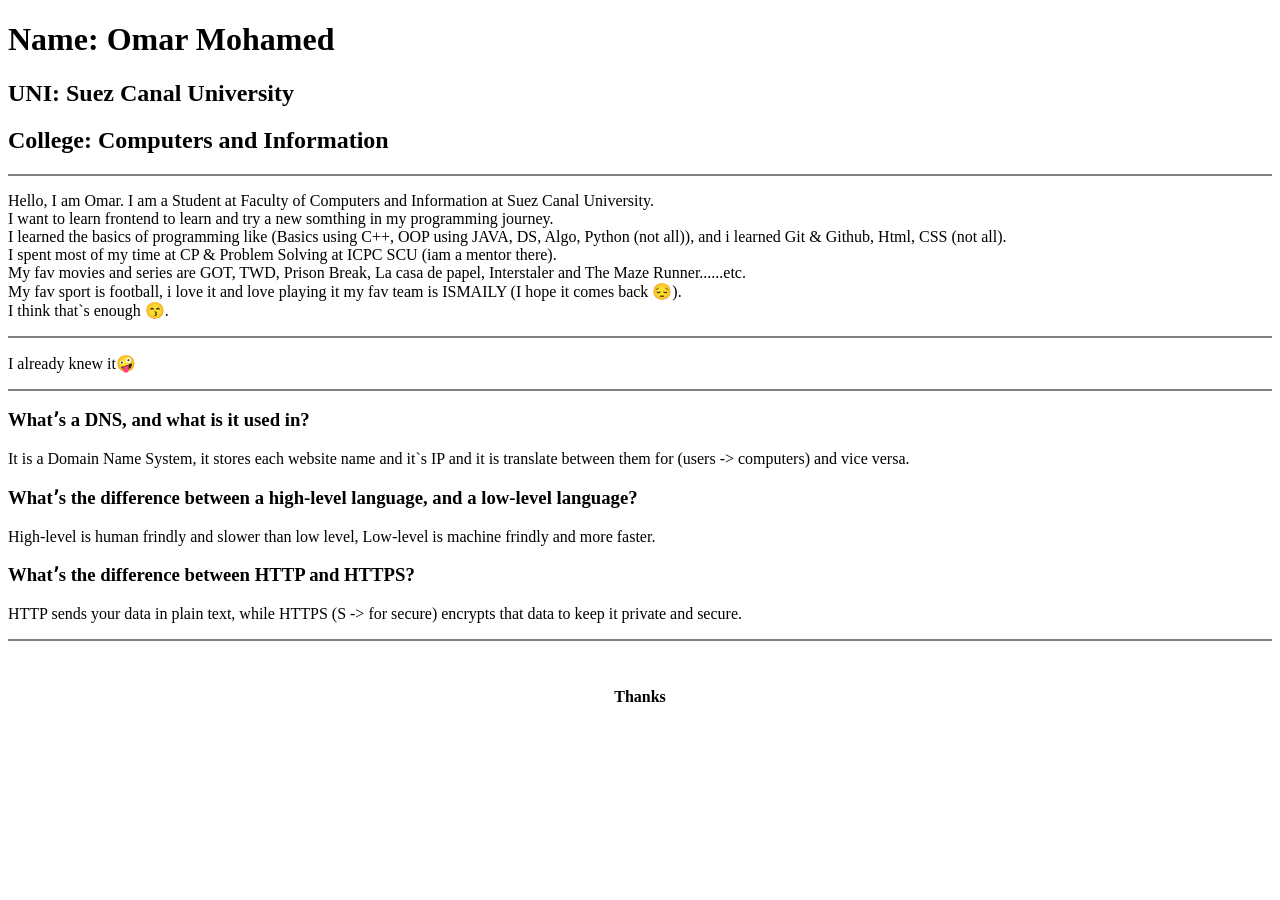
<file: Task1/index.html>
<!doctype html>
<html lang="en">
  <head>
    <meta charset="UTF-8" />
    <meta name="viewport" content="width=device-width, initial-scale=1.0" />
    <title>Task 1</title>
  </head>

  <body>
    <h1>Name: Omar Mohamed</h1>
    <h2>UNI: Suez Canal University</h2>
    <h2>College: Computers and Information</h2>
    <hr noshade>

    <p>
      Hello, I am Omar. I am a Student at Faculty of Computers and Information
      at Suez Canal University. <br>
      I want  to learn frontend to learn and try a new somthing in my programming journey. <br>
      I learned the basics of programming like (Basics using C++, OOP using JAVA, DS, Algo, Python (not all)), and i learned Git & Github, 
      Html, CSS (not all). <br>
      I spent most of my time at CP & Problem Solving at ICPC SCU (iam a mentor there).
      <br>
      My fav movies and series are GOT, TWD, Prison Break, La casa de papel, Interstaler and The Maze Runner......etc.
      <br>
      My fav sport is football, i love it and love playing it my fav team is ISMAILY (I hope it comes back 😔).
      <br> I think that`s enough 😙.
    </p><hr noshade>

    <p>I already knew it🤪</p><hr noshade>

    <h3>Whatʼs a DNS, and what is it used in?</h3>
    <p>It is a Domain Name System, it stores each website name and it`s IP and it is translate between them for (users -> computers) and vice versa.</p>
    <h3>Whatʼs the difference between a high-level language, and a low-level language?</h3>
    <p>High-level is human frindly and slower than low level, Low-level is machine frindly and more faster.</p>
    <h3>Whatʼs the difference between HTTP and HTTPS?</h3>
    <p>HTTP sends your data in plain text, while HTTPS (S -> for secure) encrypts that data to keep it private and secure.</p>
    <hr noshade>

    <footer align="center">
        <br>
        <h4>Thanks</h4>
        <br>
    </footer>

  </body>
</html>
</file>
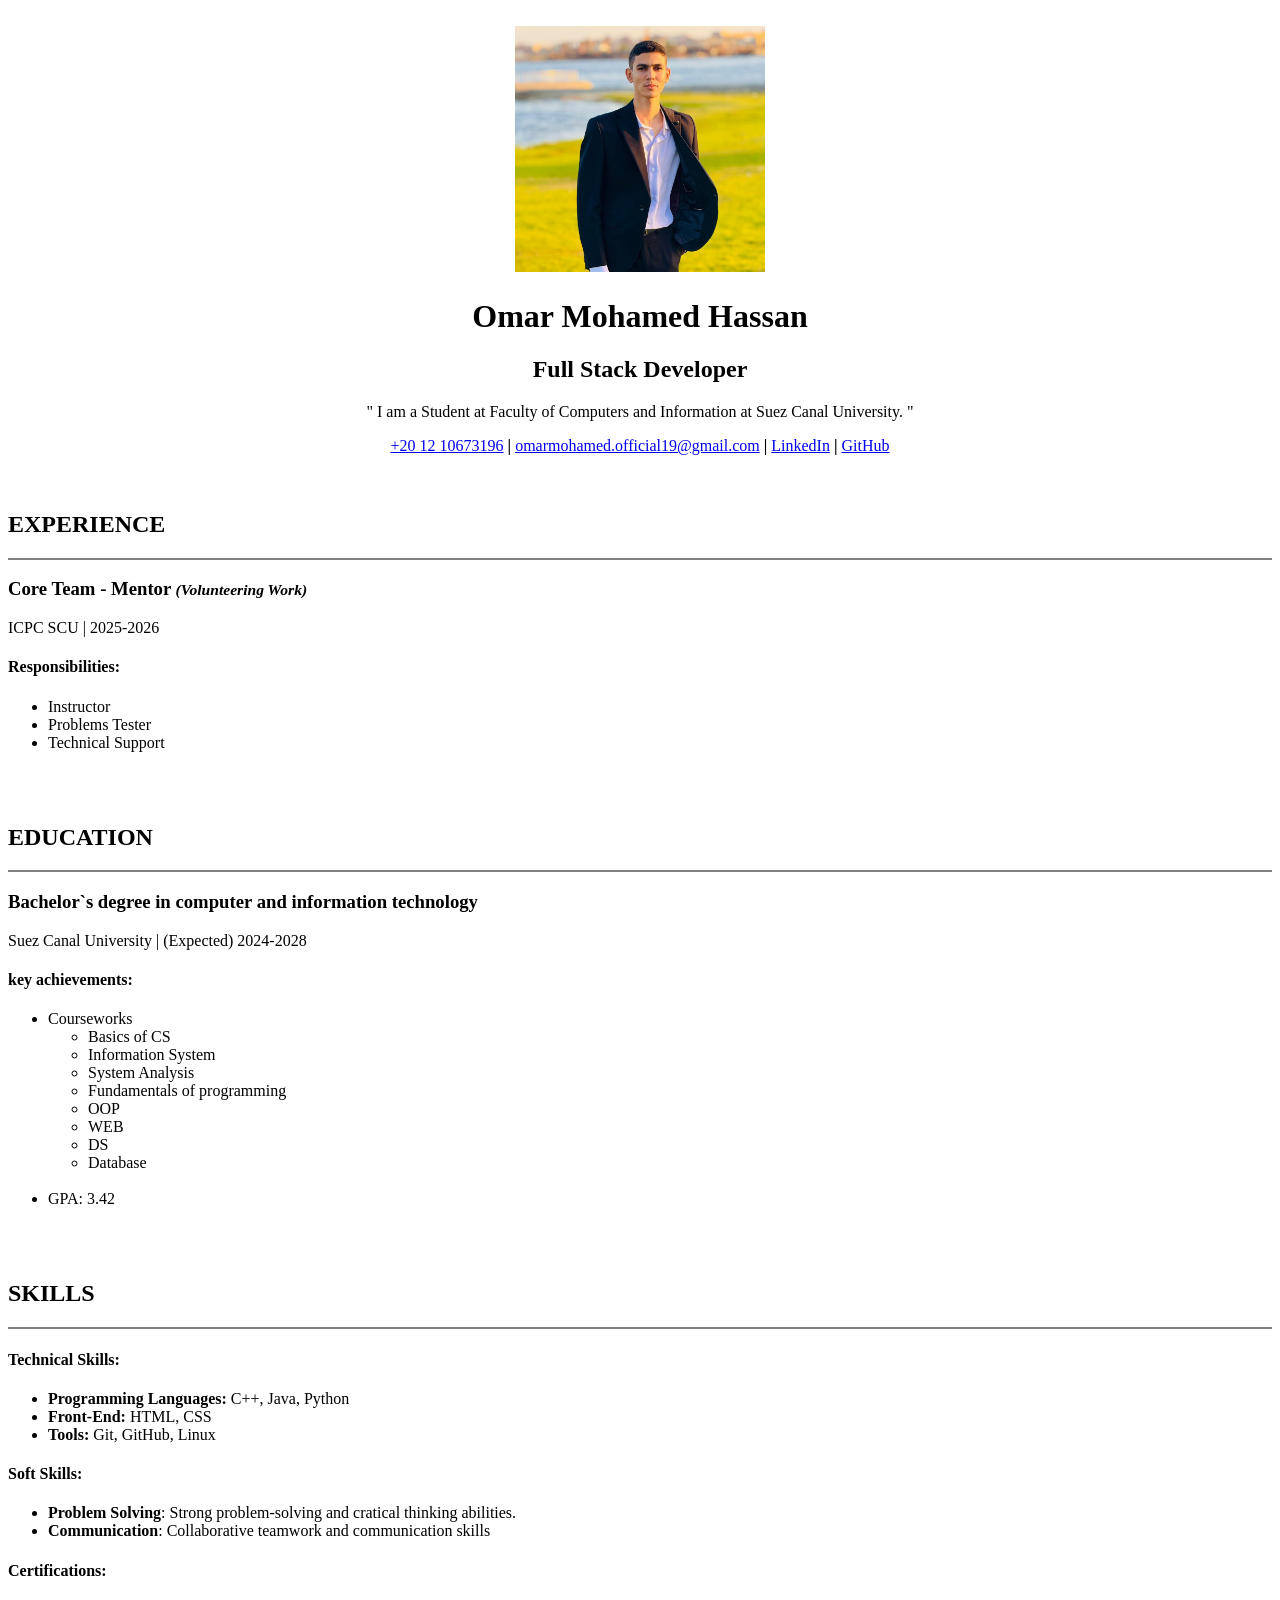
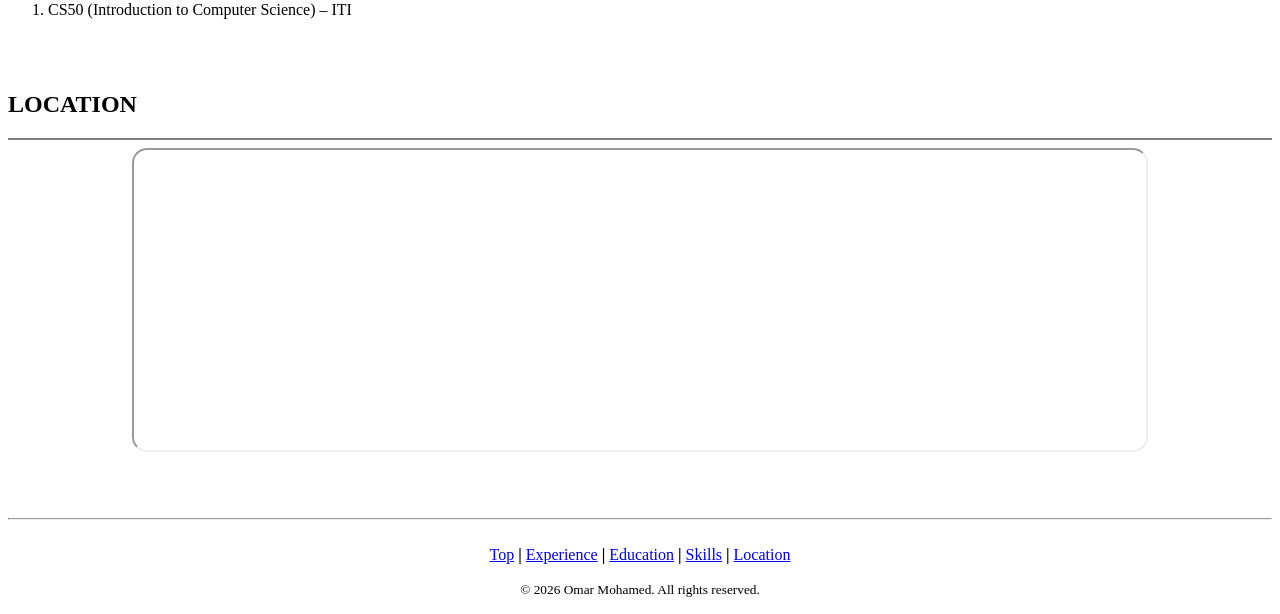
<file: Task2/index.html>
<!DOCTYPE html>
<html lang="en">
    <head>
        <meta charset="UTF-8">
        <meta name="viewport" content="width=device-width, initial-scale=1.0">
        <meta name="description" content="Omar Mohamed`s CV">
        <meta name="author" content="Omar Mohamed">
        
        <meta property="og:title" content="Omar Mohamed`s CV">
        <meta property="og:description" content="This website is a CV for Omar Mohamed">
        <meta property="og:imge" content="https://i.postimg.cc/qvFPNCm1/icon.png">
        <meta property="og:url" content="#">
        <meta property="og:type" content="website">
        
        <meta property="twitter:title" content="Omar Mohamed`s CV">
        <meta property="twitter:description" content="This website is a CV for Omar Mohamed">
        <meta property="twitter:imge" content="https://i.postimg.cc/qvFPNCm1/icon.png">
        <meta property="twitter:url" content="#">
        <meta property="twitter:card" content="website">

        <link rel="icon" href="media/icon.png">
        <title>CV - Omar Mohamed</title>
    </head>

    <body>
        <br>
        <header id="top" align="center">
            <img width="250" src="media/me.jpg" alt="my photo">
            <h1 id="main-title">Omar Mohamed Hassan</h1>
            <h2>Full Stack Developer</h2>
            <p>" I am a Student at Faculty of Computers and Information at Suez Canal University. "</p>

            <!-- I will do it without (ul), because i want them to be inline like most of CVs (without using css) -->
            <!-- and i will let you a photo in media folder, i make it also using (ul, and inline css) -->
            <a href="https://wa.me/201210673196" target="_blank">+20 12 10673196</a>
            <span><b>|</b></span>
            <a href="https://mail.google.com/mail/?view=cm&fs=1&to=omarmohamed.official109@gmail.com" target="_blank">omarmohamed.official19@gmail.com</a>
            <span><b>|</b></span>
            <a href="https://www.linkedin.com/in/omar-mohamed-8bab01354/" target="_blank">LinkedIn</a>
            <span><b>|</b></span>
            <a href="https://github.com/Omar-Mohamed-11" target="_blank">GitHub</a></li>
        </header>
        <br><br>

        <main>
            <!-- I know this is not a job, but i dont want to skip this section -->
            <section id="sec1" class="sec1">
                <h2 class="sec-tittle">EXPERIENCE</h2>
                <hr noshade>
                <h3>Core Team - Mentor <small><em>(Volunteering Work)</em></small></h3>
                <p>ICPC SCU | 2025-2026</p>
                <h4>Responsibilities:</h4>
                <ul>
                    <li>Instructor</li>
                    <li>Problems Tester</li>
                    <li>Technical Support</li>
                </ul>
            </section>
            <br><br>

            <section id="sec2" class="sec2">
                <h2 class="sec-tittle">EDUCATION</h2>
                <hr noshade>
                <h3>Bachelor`s degree in computer and information technology</h3>
                <p>Suez Canal University | (Expected) 2024-2028</p>
                <h4>key achievements:</h4>
                <ul>
                    <li>
                        Courseworks
                        <ul>
                            <li>Basics of CS</li>
                            <li>Information System</li>
                            <li>System Analysis</li>
                            <li>Fundamentals of programming</li>
                            <li>OOP</li>
                            <li>WEB</li>
                            <li>DS</li>
                            <li>Database</li>
                            <br>
                        </ul>
                    </li>
                    <li>GPA: 3.42</li>
                </ul>
            </section>
            <br><br>

            <section id="sec3" class="sec3">
                <h2 class="sec-tittle">SKILLS</h2>
                <hr noshade>
                <h4>Technical Skills:</h4>
                <ul>
                    <li><b>Programming Languages:</b> C++, Java, Python</li>
                    <li><b>Front-End:</b> HTML, CSS</li>
                    <li><b>Tools:</b> Git, GitHub, Linux</li>
                </ul>
                
                <h4>Soft Skills:</h4>
                <ul>
                    <li><b>Problem Solving</b>: Strong problem-solving and cratical thinking abilities.</li>
                    <li><b>Communication</b>: Collaborative teamwork and communication skills</li>
                </ul>

                <h4>Certifications:</h4>
                <ol>
                    <li>CS50 (Introduction to Computer Science) – ITI</li>
                </ol>
            </section>
            <br><br>
            
            <section id="sec4" class="sec4">
                <h2 class="sec-tittle">LOCATION</h2>
                <hr noshade>
                <div align="center">
                    <iframe src="https://www.google.com/maps/embed?pb=!1m18!1m12!1m3!1d11605.574466139342!2d32.262876043080055!3d30.62295641875996!2m3!1f0!2f0!3f0!3m2!1i1024!2i768!4f13.1!3m3!1m2!1s0x14f8597f201556e7%3A0x9bd6053867337ff3!2sSuez%20Canal%20University!5e1!3m2!1sen!2seg!4v1773724104844!5m2!1sen!2seg"
                        title="suez canal university"
                        width="80%" height="300" 
                        allowfullscreen="" loading="lazy" 
                        referrerpolicy="no-referrer-when-downgrade"
                        style="border-radius:15px;"
                    ></iframe>
                </div>
            </section>
            <br><br>
        </main>

        <br><hr>
        <footer class="bot" align="center">
            <br>
            <nav>
                <a href="#top">Top</a>
                <b>|</b>
                <a href="#sec1">Experience</a>
                <b>|</b>
                <a href="#sec2">Education</a>
                <b>|</b>
                <a href="#sec3">Skills</a>
                <b>|</b>
                <a href="#sec4">Location</a>
                <br>
            </nav>
            
            <p><small>&copy; 2026 Omar Mohamed. All rights reserved.</small></p>
        </footer>
    </body>
</html>
</file>
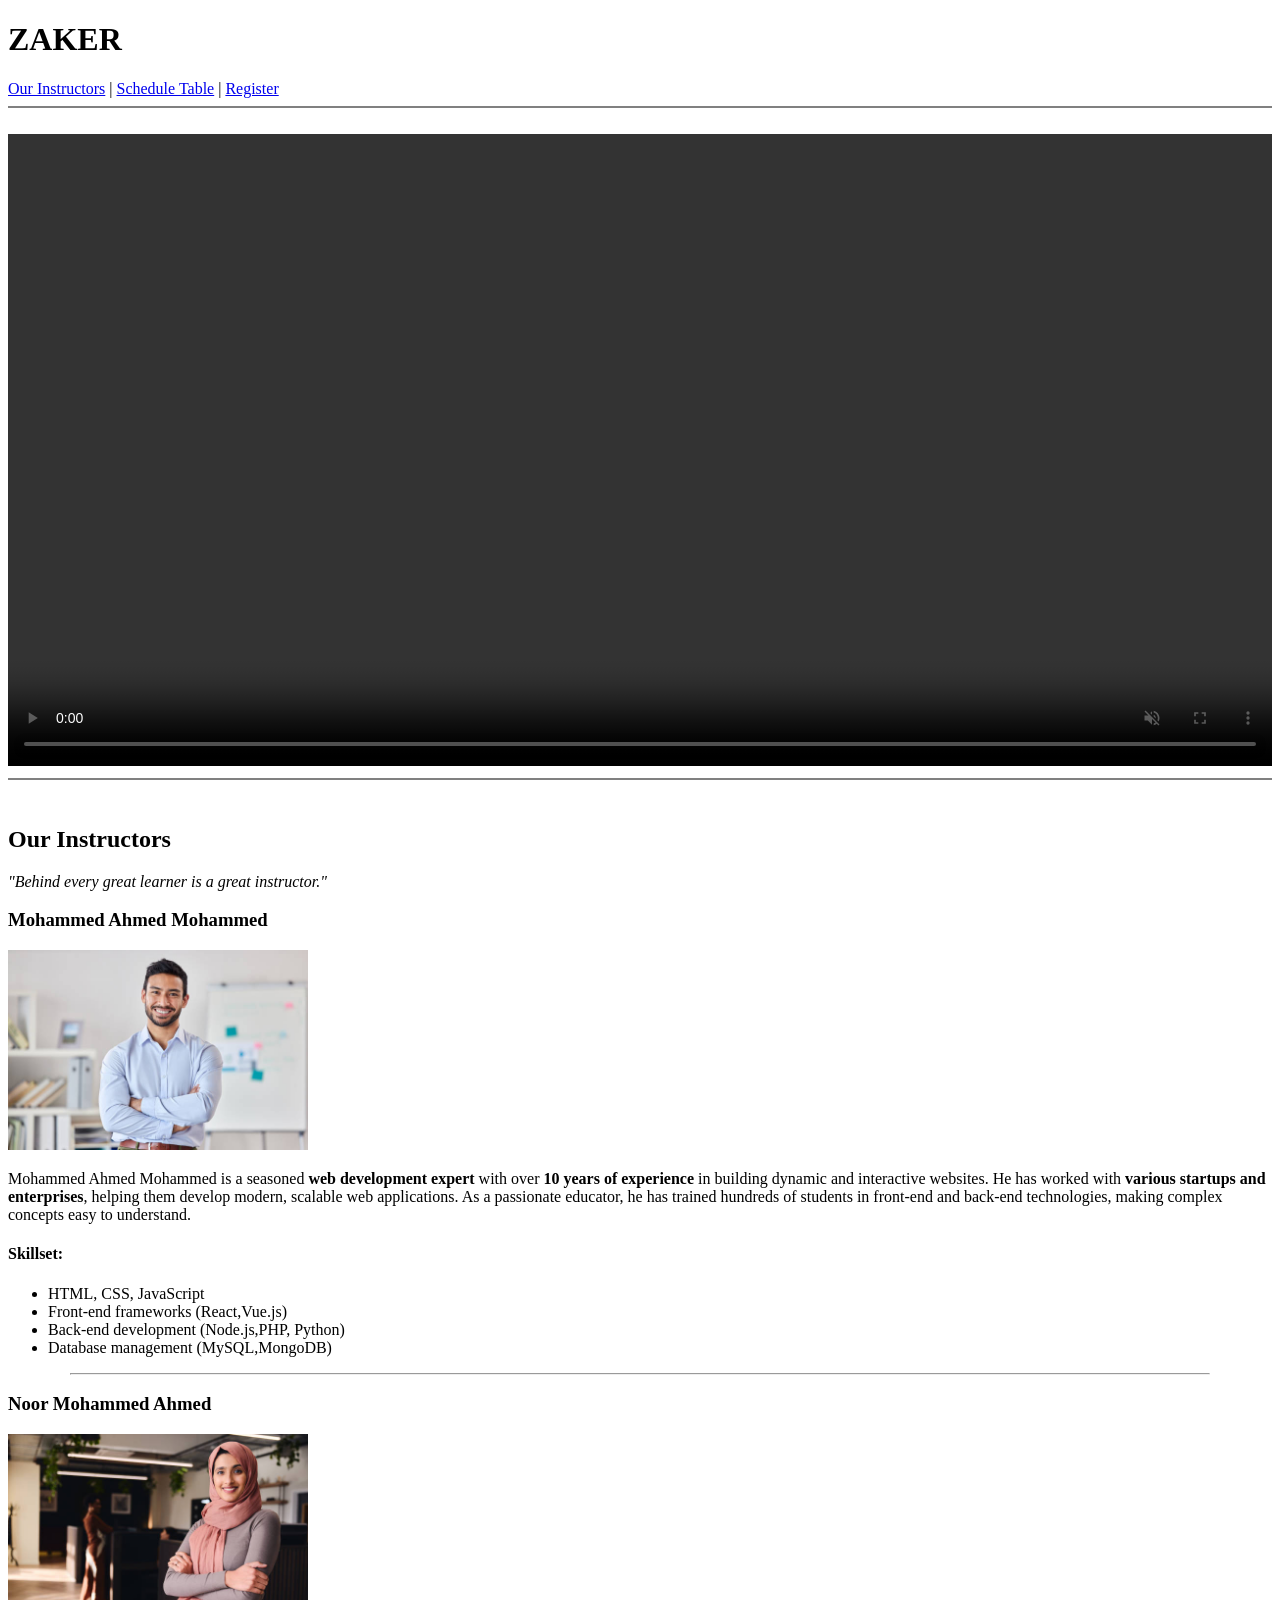
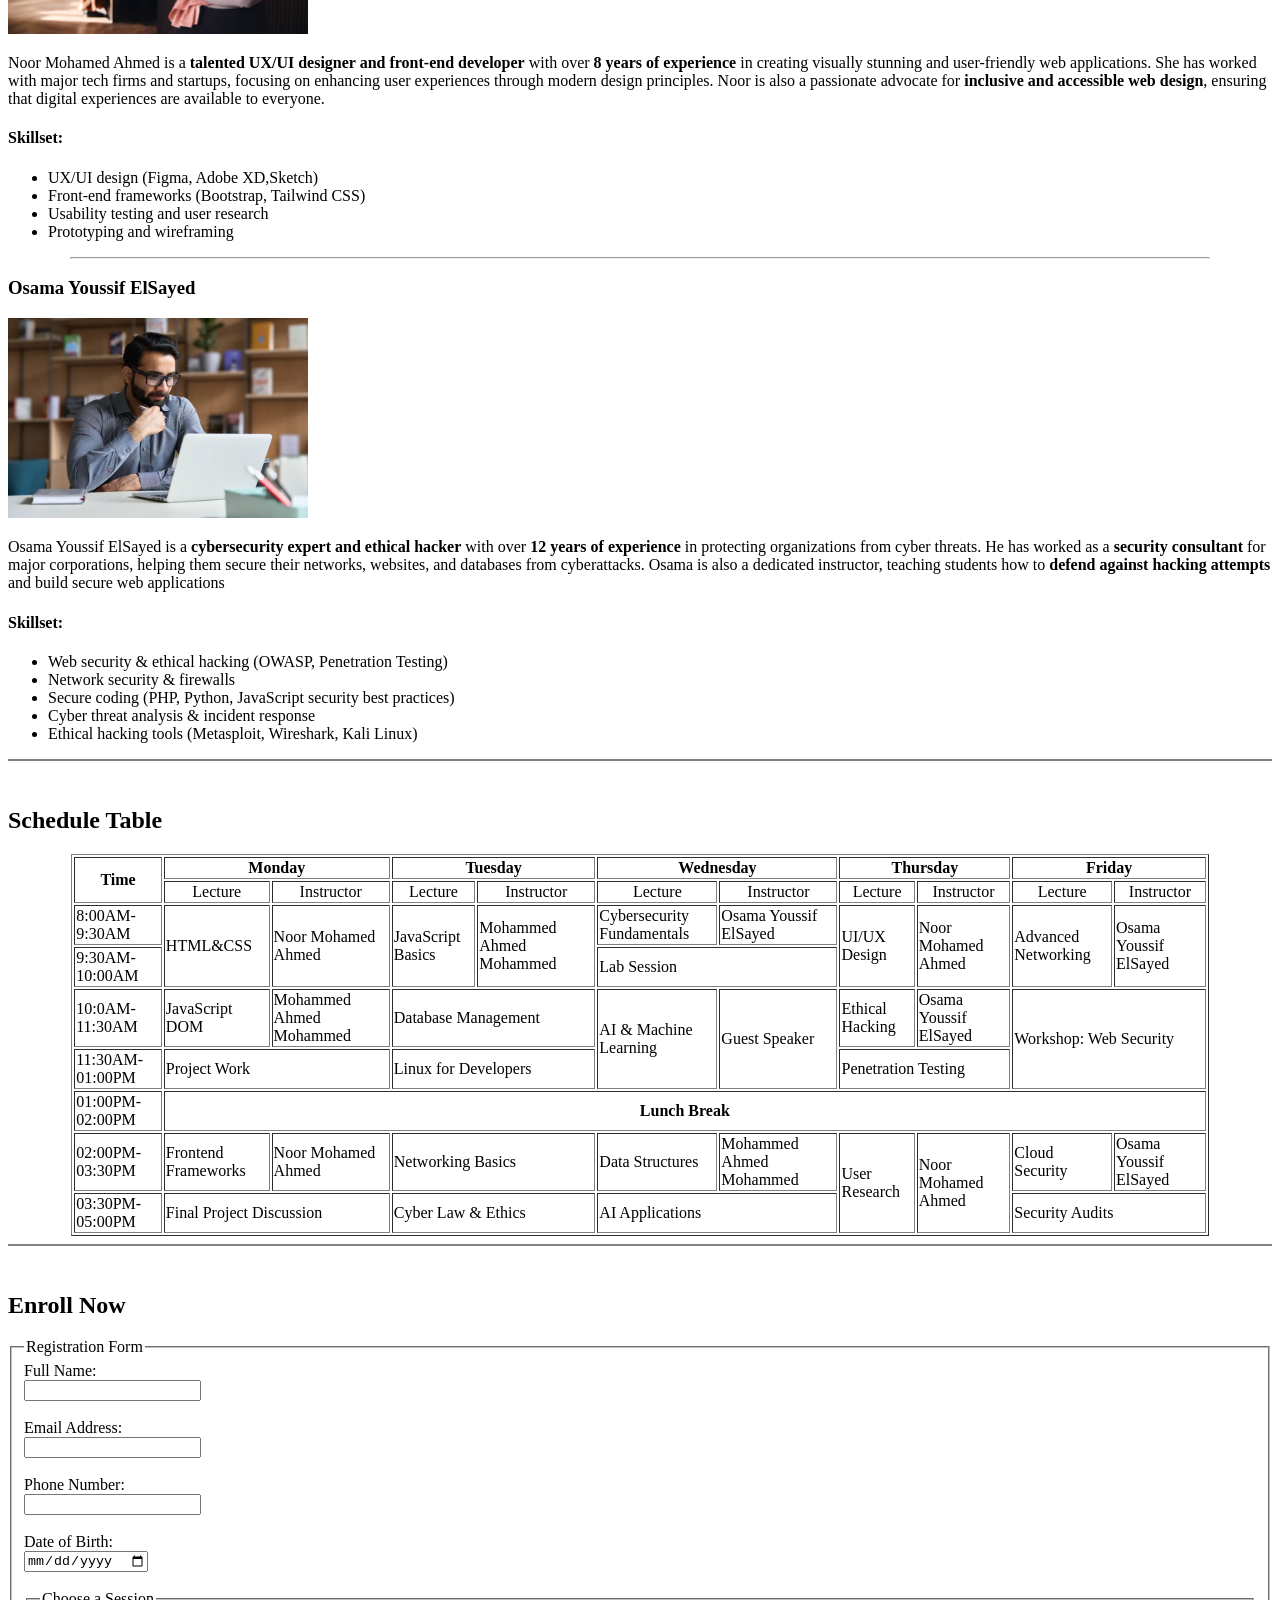
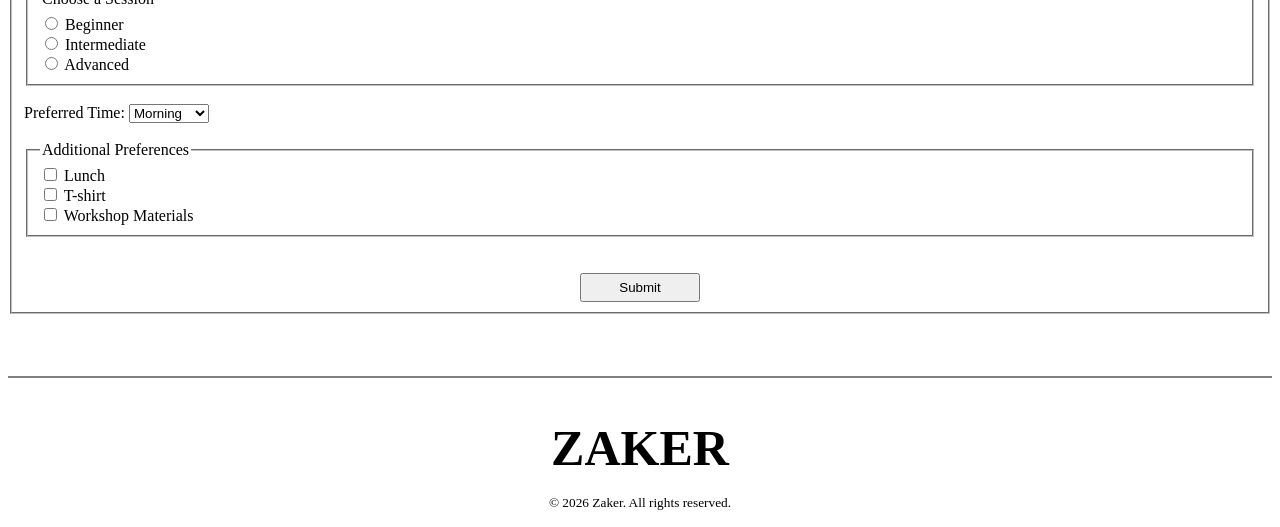
<file: Task3/index.html>
<!DOCTYPE html>
<html lang="en">
    <head>
        <meta charset="UTF-8">
        <meta name="viewport" content="width=device-width, initial-scale=1.0">
        <title>Zaker</title>
    </head>
    
    <body>
        <header>
            <h1>ZAKER</h1>
            <nav>
                <a href="#instructors">Our Instructors</a> | 
                <a href="#schedule-table">Schedule Table</a> |
                <a href="#register">Register</a>
            </nav>
            <hr noshade>
        </header>

        <section id="teaser">
            <br>
            <video src="media/teaser-video.mp4" muted controls autoplay width="100%"></video>
            <hr noshade> <br>
        </section>

        <section id="instructors">
            <h2>Our Instructors</h2>
            <p><i>"Behind every great learner is a great instructor."</i></p>
            <div id="instructor1" class="instructor">
                <h3 class="name">Mohammed Ahmed Mohammed</h3>
                <img src="media/mohammed-ahmed.png" alt="mohamed`s photo" width="300">
                <p class="info">
                    Mohammed Ahmed Mohammed is a
                    seasoned <strong>web development expert</strong>
                    with over <strong>10 years of experience</strong> in
                    building dynamic and interactive
                    websites. He has worked with <strong>various
                    startups and enterprises</strong>, helping
                    them develop modern, scalable web
                    applications. As a passionate
                    educator, he has trained hundreds of
                    students in front-end and back-end
                    technologies, making complex
                    concepts easy to understand.
                </p>
                <h4 class="skills-tittle">Skillset:</h4>
                <ul class="skills">
                    <li class="skill">HTML, CSS, JavaScript</li>
                    <li class="skill">Front-end frameworks (React,Vue.js)</li>
                    <li class="skill">Back-end development (Node.js,PHP, Python)</li>
                    <li class="skill">Database management (MySQL,MongoDB)</li>
                </ul>
            </div>
            <hr width="90%">

            <div id="instructor2" class="instructor">
                <h3 class="name">Noor Mohammed Ahmed</h3>
                <img src="media/noor-mohamed.png" alt="noor`s photo" width="300">
                <p class="info">
                    Noor Mohamed Ahmed is a 
                    <strong>talented UX/UI designer and front-end developer</strong>
                    with over <strong>8 years of experience</strong> in creating visually
                    stunning and user-friendly web
                    applications. She has worked with
                    major tech firms and startups,
                    focusing on enhancing user
                    experiences through modern design
                    principles. Noor is also a passionate
                    advocate for <strong> inclusive and accessible web design</strong>, 
                    ensuring that digital experiences are available to everyone.
                </p>
                <h4 class="skills-tittle">Skillset:</h4>
                <ul class="skills">
                    <li class="skill">UX/UI design (Figma, Adobe XD,Sketch)</li>
                    <li class="skill">Front-end frameworks (Bootstrap, Tailwind CSS)</li>
                    <li class="skill">Usability testing and user research</li>
                    <li class="skill">Prototyping and wireframing</li>
                </ul>
            </div>
            <hr width="90%">
            
            <div id="instructor3" class="instructor">
                <h3 class="name">Osama Youssif ElSayed</h3>
                <img src="media/osama-youssif.png" alt="osama`s photo" width="300">
                <p class="info">
                    Osama Youssif ElSayed is a 
                    <strong>cybersecurity expert and ethical hacker</strong> 
                    with over <strong>12 years of experience</strong> in protecting
                    organizations from cyber threats. He
                    has worked as a <strong>security consultant</strong> 
                    for major corporations, helping them
                    secure their networks, websites, and
                    databases from cyberattacks. Osama
                    is also a dedicated instructor,
                    teaching students how to
                    <strong>  defend against hacking attempts</strong> 
                    and build secure web applications
                </p>
                <h4 class="skills-tittle">Skillset:</h4>
                <ul class="skills">
                    <li class="skill">Web security & ethical hacking (OWASP, Penetration Testing)</li>
                    <li class="skill">Network security & firewalls</li>
                    <li class="skill">Secure coding (PHP, Python, JavaScript security best practices)</li>
                    <li class="skill">Cyber threat analysis & incident response</li>
                    <li class="skill">Ethical hacking tools (Metasploit, Wireshark, Kali Linux)</li>
                </ul>
            </div>
            <hr noshade> <br>
        </section>

        <section id="schedule-table">
            <h2>Schedule Table</h2>
            <table border="1" width="90%" align="center">
                <thead align="center">
                    <tr>
                        <th rowspan="2"> Time</th>
                        <th colspan="2">Monday</th>
                        <th colspan="2">Tuesday</th>
                        <th colspan="2">Wednesday</th>
                        <th colspan="2">Thursday</th>
                        <th colspan="2">Friday</th>
                    </tr>
                    <tr>
                        <td>Lecture</td>
                        <td>Instructor</td>
                        <td>Lecture</td>
                        <td>Instructor</td>
                        <td>Lecture</td>
                        <td>Instructor</td>
                        <td>Lecture</td>
                        <td>Instructor</td>
                        <td>Lecture</td>
                        <td>Instructor</td>
                    </tr>
                </thead>
                <tbody>
                    <tr>
                        <td>8:00AM-9:30AM</td>
                        <td rowspan="2">HTML&CSS</td>
                        <td rowspan="2">Noor Mohamed Ahmed</td>
                        <td rowspan="2">JavaScript Basics</td>
                        <td rowspan="2">Mohammed Ahmed Mohammed</td>
                        <td rowspan="1">Cybersecurity Fundamentals</td>
                        <td rowspan="1">Osama Youssif ElSayed</td>
                        <td rowspan="2">UI/UX Design</td>
                        <td rowspan="2">Noor Mohamed Ahmed</td>
                        <td rowspan="2">Advanced Networking</td>
                        <td rowspan="2">Osama Youssif ElSayed</td>
                    </tr>
                    <tr>
                        <td>9:30AM-10:00AM</td>
                        <td colspan="2">Lab Session</td>
                    </tr>
                    <tr>
                        <td>10:0AM-11:30AM</td>
                        <td rowspan="1">JavaScript DOM</td>
                        <td rowspan="1">Mohammed Ahmed Mohammed</td>
                        <td rowspan="1" colspan="2">Database Management</td>
                        <td rowspan="2">AI & Machine Learning</td>
                        <td rowspan="2">Guest Speaker</td>
                        <td rowspan="1">Ethical Hacking</td>
                        <td rowspan="1">Osama Youssif ElSayed</td>
                        <td colspan="2" rowspan="2">Workshop: Web Security</td>
                    </tr>
                    <tr>
                        <td>11:30AM-01:00PM</td>
                        <td colspan="2">Project Work</td>
                        <td colspan="2">Linux for Developers</td>
                        <td colspan="2">Penetration Testing</td>
                    </tr>
                    <tr>
                        <td>01:00PM-02:00PM</td>
                        <th colspan="10">Lunch Break</th>
                    </tr>
                    <tr>
                        <td>02:00PM-03:30PM</td>
                        <td rowspan="1">Frontend Frameworks</td>
                        <td rowspan="1">Noor Mohamed Ahmed</td>
                        <td colspan="2">Networking Basics</td>
                        <td rowspan="1">Data Structures</td>
                        <td rowspan="1">Mohammed Ahmed Mohammed</td>
                        <td rowspan="2">User Research</td>
                        <td rowspan="2">Noor Mohamed Ahmed</td>
                        <td rowspan="1">Cloud Security</td>
                        <td rowspan="1">Osama Youssif ElSayed</td>
                    </tr>
                    <tr>
                        <td>03:30PM-05:00PM</td>
                        <td colspan="2">Final Project Discussion</td>
                        <td colspan="2">Cyber Law & Ethics</td>
                        <td colspan="2">AI Applications</td>
                        <td colspan="2">Security Audits</td>
                    </tr>
                </tbody>
            </table>
            <hr noshade> <br>
        </section>

        <section id="register">
            <h2>Enroll Now</h2>
            <form action="#" method="post">
                <fieldset>
                    <legend>Registration Form</legend>
                    <div>
                        <label for="full name">Full Name:</label><br>
                        <input id="full name" type="text" name="full name" required>
                    </div><br>
                    
                    <div>
                        <label for="email">Email Address:</label><br>
                        <input id="email" type="email" name="email" required>
                    </div><br>
                    
                    <div>
                        <label for="number">Phone Number:</label><br>
                        <input id="number" type="tel" name="number" required>
                    </div><br>
                    
                    <div>
                        <label for="date">Date of Birth:</label><br>
                        <input id="date" type="date" name="date">
                    </div><br>

                    <fieldset>
                        <legend>Choose a Session</legend>
                        <input id="beginner" type="radio" required name="session">
                        <label for="beginner">Beginner</label><br>
                        
                        <input id="intermediate" type="radio" required name="session">
                        <label for="intermediate">Intermediate</label><br>
                        
                        <input id="advanced" type="radio" required name="session">
                        <label for="advanced">Advanced</label>
                    </fieldset><br>
                    
                    <div>
                        <label for="preferred-time">Preferred Time:</label>
                        <select name="preferred-time" id="preferred-time" required>
                            <option value="Morning">Morning</option>
                            <option value="Afternoon">Afternoon</option>
                            <option value="Evening">Evening</option>
                        </select>
                    </div><br>

                    <fieldset>
                    <legend>Additional Preferences</legend>
                        <input type="checkbox" id="lunch" name="preferences" value="Lunch">
                        <label for="lunch">Lunch</label><br>
                        
                        <input type="checkbox" id="tshirt" name="preferences" value="T-shirt">
                        <label for="tshirt">T-shirt</label><br>
                        
                        <input type="checkbox" id="materials" name="preferences" value="Workshop Materials">
                        <label for="materials">Workshop Materials</label>
                    </fieldset><br><br>

                    <div style="text-align: center;">
                        <input type="submit" value="Submit" style="width: 120px; padding: 5px;">
                    </div>
                </fieldset>
            </form>
        </section>
        <br><br><br><hr noshade>

        <footer align="center">
            <h2 style="font-size: 50px; margin-bottom: 5px;">ZAKER</h2>
            <p><small>&copy; 2026 Zaker. All rights reserved.</small></p>
        </footer>
    </body>
</html>
</file>
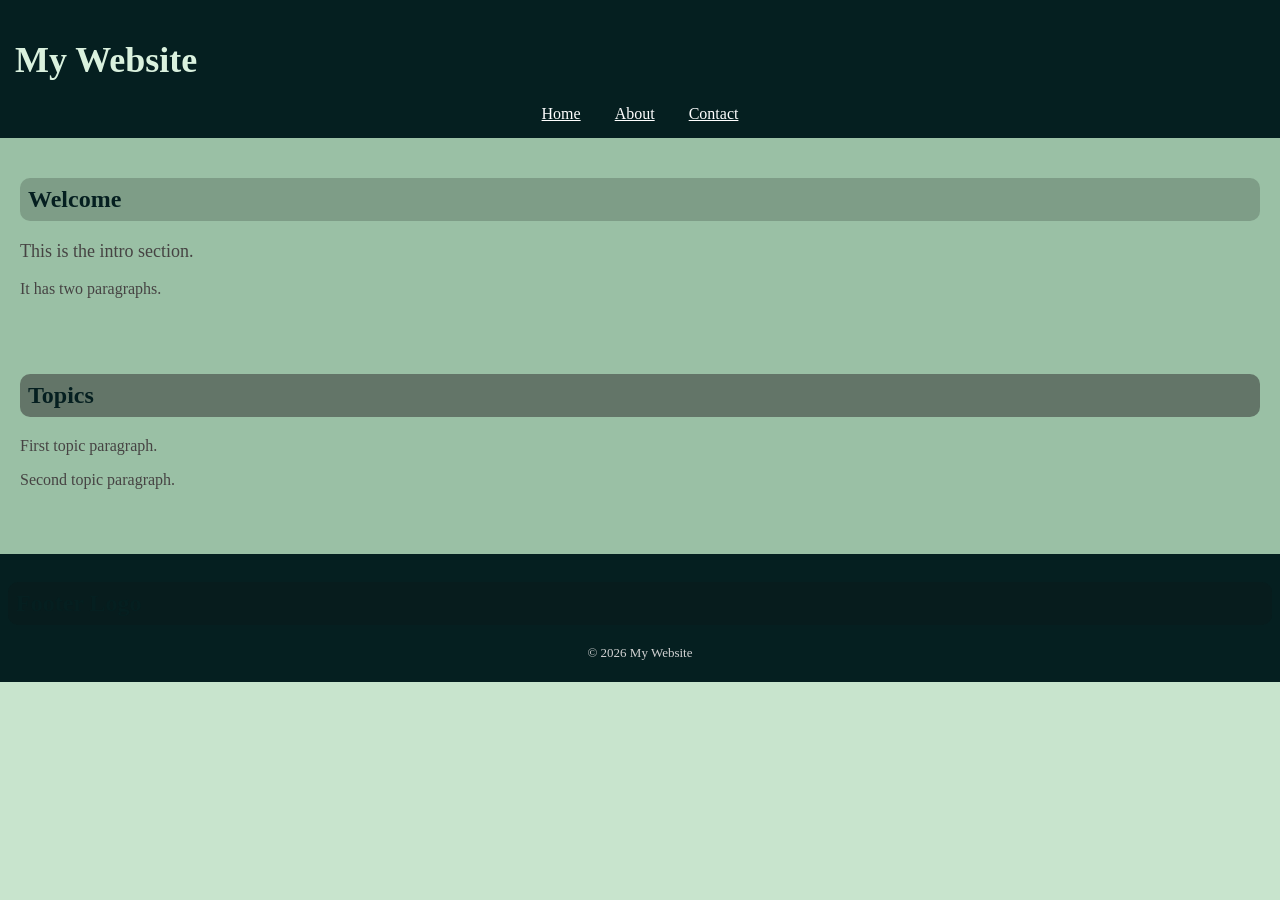
<file: Task4/index.html>
<!doctype html>
<html>
  <head>
    <meta charset="UTF-8">
    <meta name="viewport" content="width=device-width, initial-scale=1.0">
    <title>My Page</title>
    <!-- internal CSS goes here -->
     <style>
        h2{
            background-color: #12131233;
            padding: 8px;
            border-radius: 10px;
            color: #051f20;
        }
        .intro{
            background-color: #8eb69bc5;
            padding: 20px;
        }
        #site-title{
            /* 
                Inline styles have higher specificity than internal and external CSS.
                Piriority: inline > internal > external(id > class > element), and for all of them (The last declared style is applied).
            */
            font-size: 40px;

        }
     </style>
    
    <!-- external CSS link goes here -->
    <link rel="stylesheet" href="style.css">
  </head>

  <body>
    <header style="background-color: #051f20; padding: 15px;">
      <h1 id="site-title" style="font-size: 36px; color: #daf1de ;">My Website</h1>
      
      <nav>
        <a class="a" id="a1" href="#" style="color: white; margin-right: 30px;">Home</a>
        <a class="a" href="#" style="color: white; margin-right: 30px;">About</a>
        <a class="a" href="#" style="color: white;">Contact</a>
      </nav>
    </header>
    
    <main>
      <section class="intro">
        <h2>Welcome</h2>
        <p>This is the intro section.</p>
        <p>It has two paragraphs.</p>
      </section>
      <section class="topics">
        <h2>Topics</h2>
        <p>First topic paragraph.</p>
        <p>Second topic paragraph.</p>
      </section>
    </main>
    
    <footer>
      <h2>Footer Logo</h2>
      <p>&copy; 2026 My Website</p>
    </footer>
  
    </body>
</html>
</file>
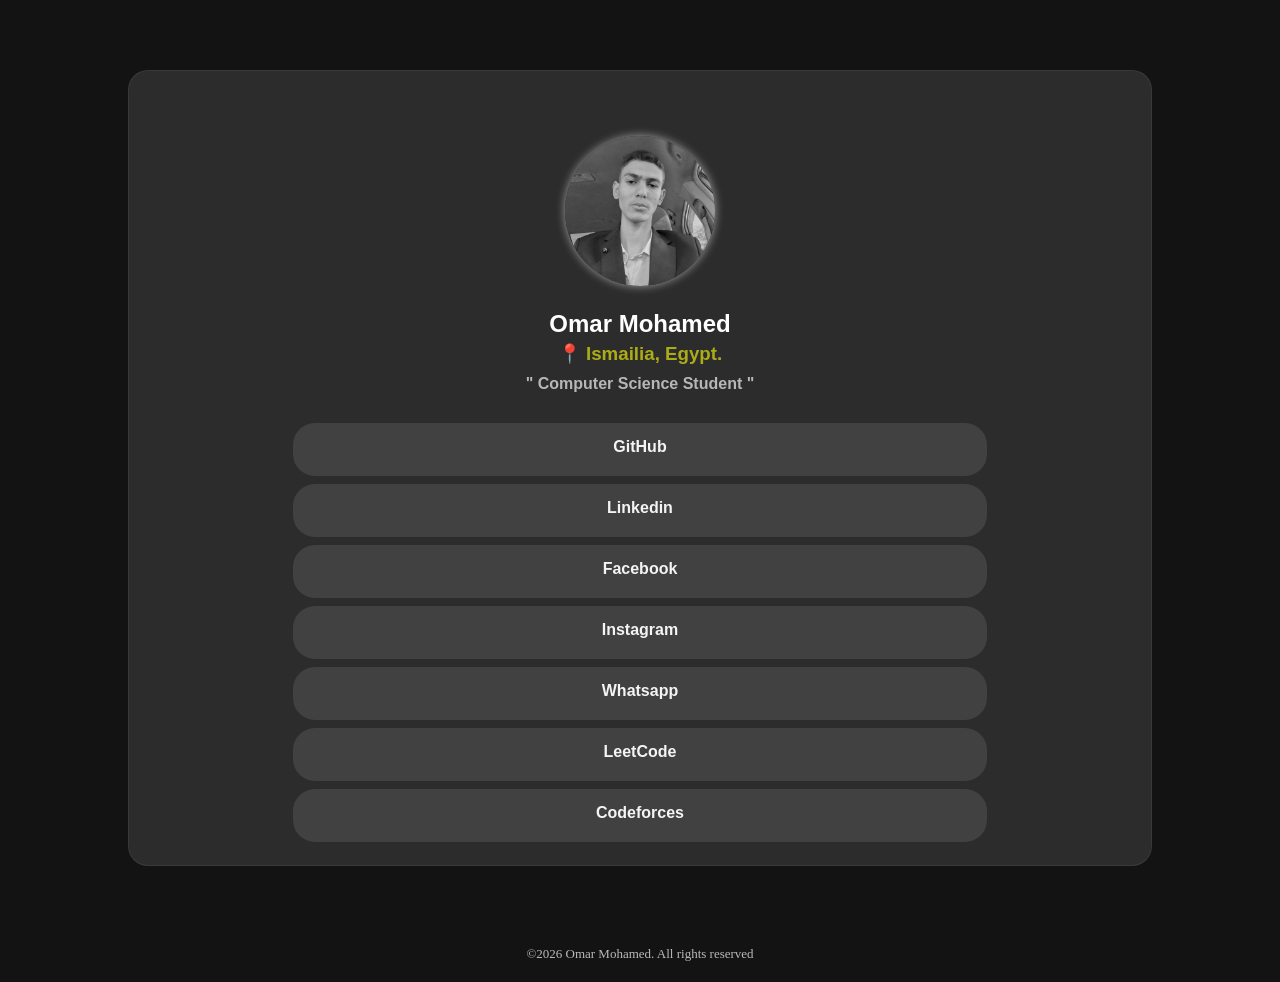
<file: Task5/index.html>
<!DOCTYPE html>
<html lang="en">

  <head>
    <meta charset="UTF-8" />
    <meta name="viewport" content="width=device-width, initial-scale=0.7" />
    <title>Media Links</title>
    <link rel="stylesheet" href="style.css">
  </head>

  <body>

    <div class="box" id="box">
        <div class="card">
            <div class="myPhoto">
                <img class="img1" src="media/Me.png">
            </div>
            <div class="info">
                <h2 class="name">Omar Mohamed</h2> 
                <h3 class="city">📍 Ismailia, Egypt.</h3>
                <h4 class="carer">" Computer Science Student "</h4>
            </div>
        </div>
        <div class="links">
            <a href="https://github.com/Omar-Mohamed-11" target="_blank">GitHub</a>
            <a href="https://www.linkedin.com/in/omar-mohamed-8bab01354/" target="_blank">Linkedin</a>
            <a href="https://www.facebook.com/omar.mohamed.376314" target="_blank">Facebook </a>
            <a href="https://www.instagram.com/omar_mohamed_isc/" target="_blank">Instagram </a>
            <a href="https://wa.me/qr/FQWBR36QI2ERA1" target="_blank">Whatsapp </a>
            <a href="https://leetcode.com/u/_MoRa_/" target="_blank">LeetCode</a>
            <a href="https://codeforces.com/profile/Moraa46" target="_blank">Codeforces</a>
        </div>
    </div>

    <footer>
        <p>&copy;2026 Omar Mohamed. All rights reserved</p>
    </footer>
  </body>

</html>
</file>
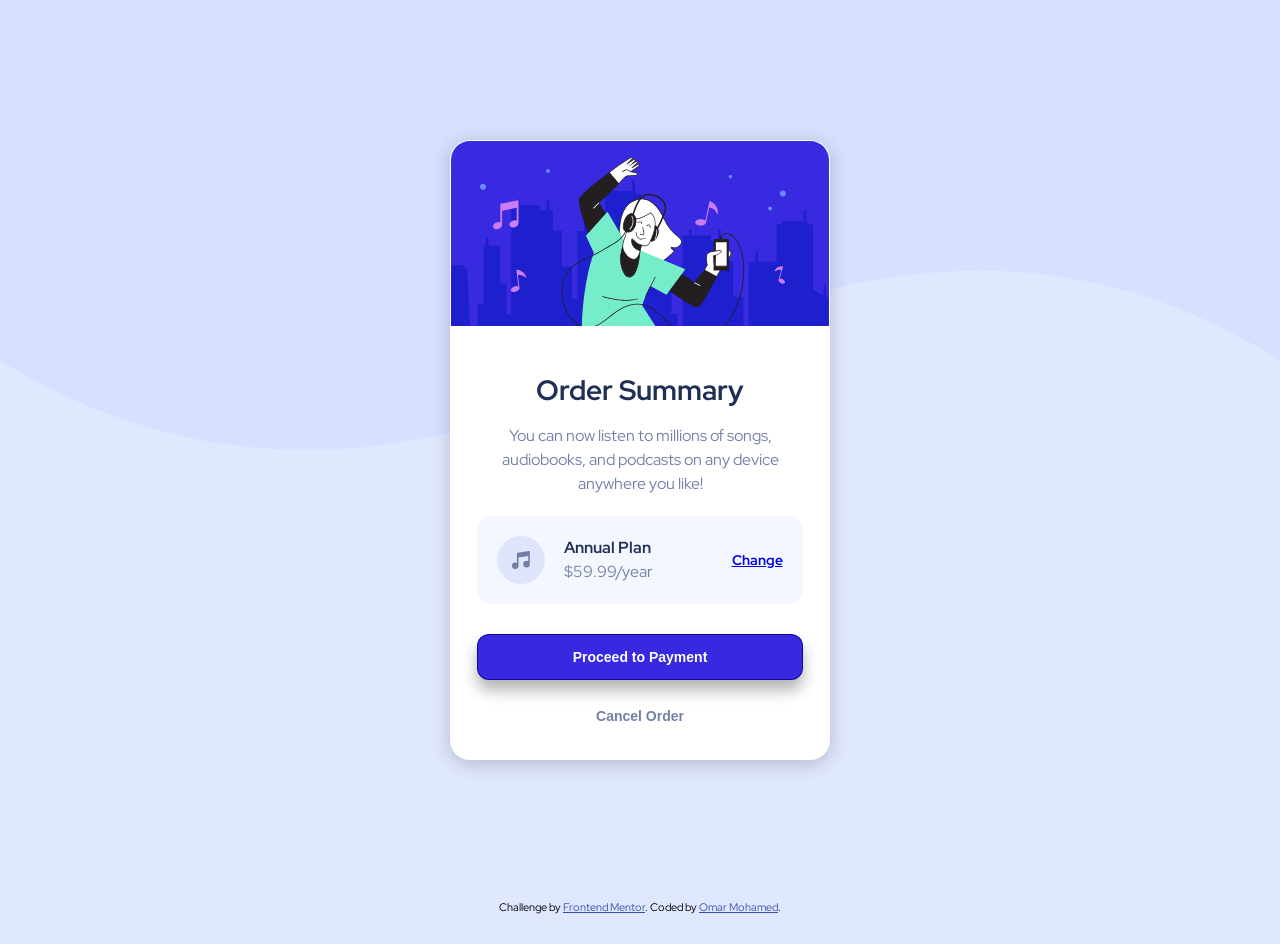
<file: Task6/index.html>
<!DOCTYPE html>
<html lang="en">
  <head>
    <meta charset="UTF-8">
    <meta name="viewport" content="width=device-width, initial-scale=1.0">
    <link rel="icon" type="image/png" sizes="32x32" href="images/favicon-32x32.png">
    <title>Order Summary</title>
    <link rel="preconnect" href="https://fonts.googleapis.com">
    <link rel="preconnect" href="https://fonts.gstatic.com" crossorigin>
    <link href="https://fonts.googleapis.com/css2?family=Red+Hat+Display:wght@500;700;900&display=swap" rel="stylesheet">
    
    <style>
      .attribution { font-size: 0.6875rem; text-align: center; }
      .attribution a { color: hsl(228, 45%, 44%); }
    </style>
    <link rel="stylesheet" href="style.css">
  </head>

  <body>
    <main>
      <div class="card">
        <img class="background" src="images/illustration-hero.svg" alt="background image">
        <div class="info">
          <h1 class="tittle">Order Summary</h1>

          <p class="hook">
            You can now listen to millions of songs, audiobooks, and podcasts on any 
            device anywhere you like!
          </p>
        </div>

        <div class="plan">
          <img class="music" src="images/icon-music.svg" alt="music icon">
          <div class="plan-info">
            <p class="h">Annual Plan</p>
            <p class="price">$59.99/year</p>
          </div>
          <a href="#">Change</a>
        </div>

        <button class="payment">Proceed to Payment</button>
        <button class="cancel">Cancel Order</button>
      </div>
    </main>

    <footer class="attribution">
      Challenge by <a href="https://www.frontendmentor.io?ref=challenge">Frontend Mentor</a>. 
      Coded by <a href="https://github.com/Omar-Mohamed-11">Omar Mohamed</a>.
    </footer>
  </body>
</html>
</file>
<file: Task4/style.css>
body {
    margin: 0;
    background-color: #c8e4cd;
}
main p{
    color: rgb(70, 67, 67);
}
.a{
    display: inline-block;
}
nav{
    text-align: center;
}
.topics{
    height: 180px;
    background-color: #8eb69bc5;
    padding: 20px;
}
.topics > h2{
    background-color: #383a388c;
    padding: 8px;
    border-radius: 10px;
}
.intro h2 + p{
    font-size: 18px;
}
footer{
    background-color: #051f20; 
    padding: 8px;
}
footer h2 ~ p {
  color: lightgrey;
  text-align: center;
  font-size: small;
}
</file>
<file: Task5/style.css>
*{
    box-sizing: border-box;
    margin: 0;
    padding: 0;
}
body{
    background-color: rgb(19, 19, 19);
    color: white;
}
.box{
    background-color: rgba(54, 54, 54, 0.74);
    text-align: center;
    padding: 15px ;
    width: 80%;
    margin: 70px auto;
    border: 1px solid rgba(128, 128, 128, 0.144);
    border-radius: 20px;
    font-family:'Inter', Arial, sans-serif;
}
.card{
    margin: 50px 0 30px;
}
.img1{
    object-fit: cover;
    width: 150px ;
    height: 150px;
    border-radius: 50%;
    box-shadow: 0 0 10px rgba(236, 240, 241, 0.6);
    margin-bottom: 20px;
}
.city{
    color: rgb(172, 172, 22);
    margin: 5px 0;
}
.carer{
    margin: 10px 0;
    color: rgba(191, 191, 192, 0.945);
}
a{
    display: block;
    text-align: center;
    padding-bottom: 20px;
    background-color: rgba(97, 96, 96, 0.404);
    margin:0 auto 8px;
    padding-top: 15px;
    width: 70%;
    border-radius: 22px;
    color: rgb(243, 244, 245);
    text-decoration: none;
    font-weight: bold;
}
a:hover{
    color: rgb(85, 144, 255);
    background-color: rgba(8, 8, 8, 0.575);
}
footer p{
    text-align: center;
    font-size: small;
    color: rgb(187, 186, 186);
    margin-top: 80px;
    margin-bottom: 20px;
}
</file>
<file: Task6/style.css>
*{
    padding: 0;
    margin: 0;
    box-sizing: border-box;
}

body{
    width: 100vw;
    height: 100vh;
    background-color: hsl(225, 100%, 94%);
    background-image: url('images/pattern-background-desktop.svg');
    background-repeat: no-repeat;
    background-size: 100% 50%;
    text-align: center;
    font-family: 'Red Hat Display', Arial, Helvetica, sans-serif;
}

main{
    min-height: 100vh;
    display: flex;
    justify-content: center;
    align-items: center;
}

.card{
    text-align: center;
    background-color: white;
    color: hsl(224, 23%, 55%);
    width: 380px;
    min-height: 550px;
    align-items: center;
    border: 1px solid transparent;
    border-radius: 20px;
    overflow: hidden;
    box-shadow: 0 4px 20px rgba(0, 0, 0, 0.2);
}
.background{
    display: block;
    width: 100%;
    object-fit: cover;
    margin-bottom: 30px;
}
.info{
    width: 88%;
    margin: auto;
    padding: 15px;
}
.card .tittle{
    font-size: 28px;
    color: hsl(223, 47%, 23%);
    font-weight: 700;
    margin-bottom: 15px;
}
.card .hook{
    font-size: 16px;
    margin: 5px 0px;
    line-height: 1.5;
}

.card .plan{
    position: relative;
    display: flex;
    align-items: center;
    justify-content: space-between;
    width: 86%;
    margin: 0px auto 15px;
    background-color: hsl(225, 100%, 98%);
    border-radius: 15px;
    padding: 20px;
}
.plan > *{
    display: inline-block;
}
.plan .plan-info{
    text-align: left;
    margin-left: -60px;
    line-height: 1.5;
}
.plan .plan-info .h{
    font-weight: bolder;
    color: hsl(223, 47%, 23%);
}
.plan a{
    font-size: 14px;
    font-weight: bold;
}
.plan a:hover{
    text-decoration: none;
    color: rgba(0, 0, 255, 0.603);
}
.plan a:visited{
    color: blue;
}

.payment{
    display: block;
    width: 86%;
    margin: 30px auto 20px;
    padding: 14px 12px;
    background-color: hsl(245, 75%, 52%);
    border: 1px solid rgba(3, 3, 150, 0.884);
    border-radius: 12px;
    color: white;
    font-weight: bold;
    font-size: 14px;
    box-shadow: 0 10px 15px 0 rgba(0, 0, 0, 0.3);
}
.payment:hover{
    cursor: pointer;
    background-color: hsla(245, 75%, 52%, 0.801);
}

.cancel{
    margin: 8px auto 35px;
    background-color: transparent;
    border: none;
    font-weight: bold;
    font-size: 14px;
    color: hsl(224, 23%, 55%);
}
.cancel:hover{
    cursor: pointer;
    color: hsl(223, 47%, 23%);
}

footer{
    text-align: center;
    padding-bottom: 30px;
    font-size: 16px;
}

@media (max-width: 375px){
    body{
        width: auto;
        height: auto;
        min-height: 100vh;
        background-image: url('images/pattern-background-mobile.svg');
        background-size: 100% 194px;
    }

    main{
        padding: 24px;
        align-items: flex-start;
    }

    .card{
        width: 100%;
        max-width: 327px;
        margin-top: 47px;
        border-radius: 20px;
    }

    .background{
        margin-bottom: 32px;
    }

    .info{
        width: 81%;
    }

    .card .tittle{
        font-size: 22px;
        margin-bottom: 16px;
    }

    .card .hook{
        font-size: 15px;
        line-height: 1.68;
    }

    .card .plan{
        width: 85%;
        gap: 15px;
        margin-top: 20px;
        padding: 17px 16px;
        border-radius: 11px;
    }

    .music{
        width: 48px;
        height: 48px;
    }

    .plan .plan-info{
        margin-left: 0;
        flex: 1;
        font-size: 14px;
        line-height: 1.5;
    }

    .plan a{
        font-size: 13px;
    }

    .payment{
        width: 85%;
        margin: 24px auto 24px;
        padding: 15px 12px;
        font-size: 15px;
    }

    .cancel{
        margin-bottom: 32px;
        font-size: 15px;
    }

    footer{
        padding: 0 24px 24px;
    }
}
</file>
